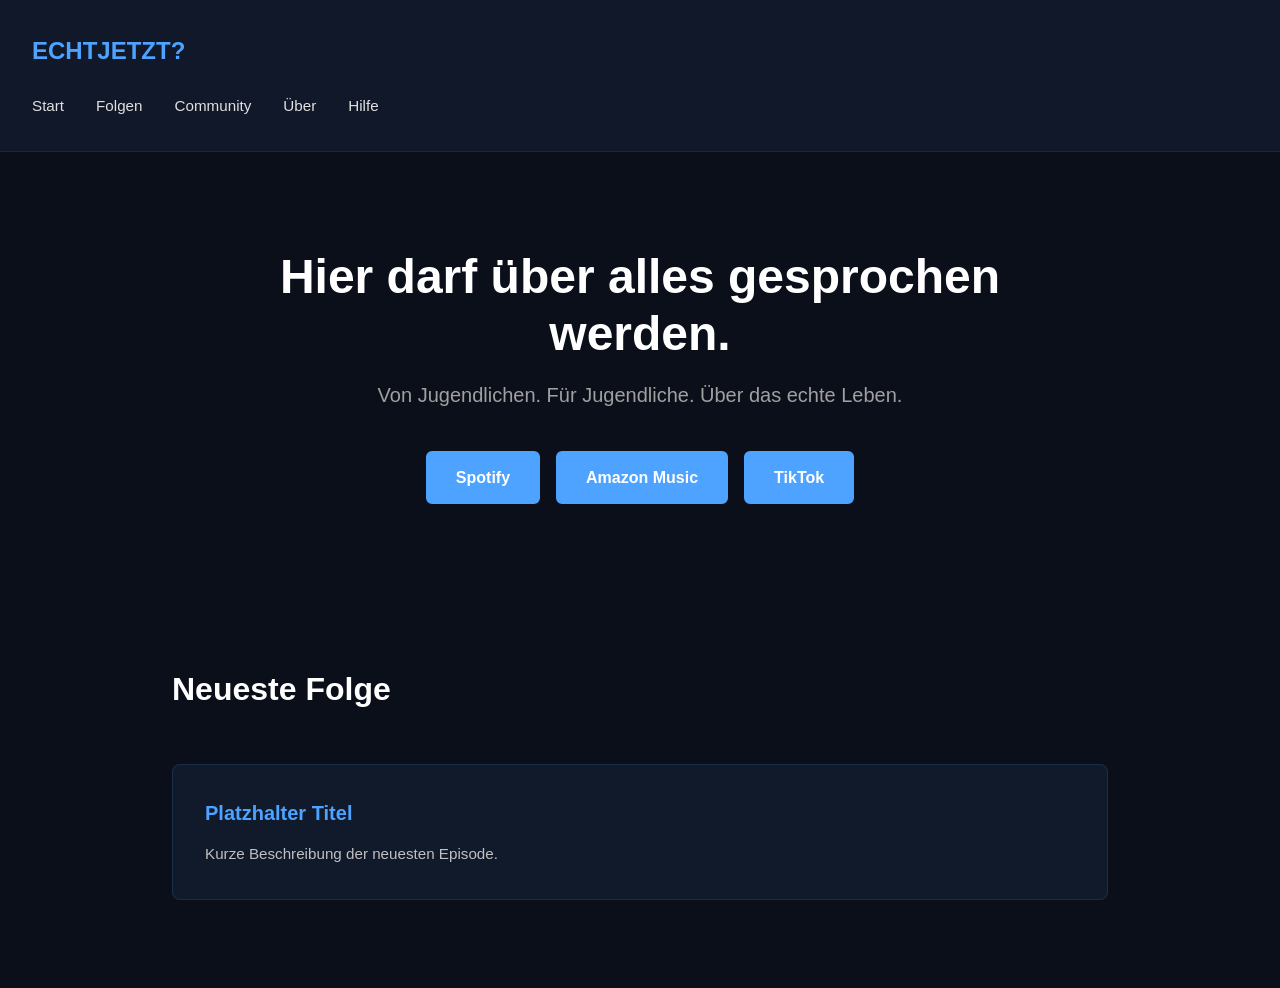
<file: index.html>
<!DOCTYPE html>
<html lang="de">
<head>
  <meta charset="UTF-8">
  <meta name="viewport" content="width=device-width, initial-scale=1.0">
  <title>ECHTJETZT?</title>
  <link rel="stylesheet" href="style.css">
</head>

<body>

  <header>
    <div class="logo">ECHTJETZT?</div>
    <nav>
      <a href="index.html">Start</a>
      <a href="folgen.html">Folgen</a>
      <a href="community.html">Community</a>
      <a href="ueber.html">Über</a>
      <a href="hilfe.html">Hilfe</a>
    </nav>
  </header>

  <div class="hero">
    <h1>Hier darf über alles gesprochen werden.</h1>
    <p>Von Jugendlichen. Für Jugendliche. Über das echte Leben.</p>

    <div class="buttons">
      <a href="#">Spotify</a>
      <a href="#">Amazon Music</a>
      <a href="#">TikTok</a>
    </div>
  </div>

  <div class="container">
    <h2>Neueste Folge</h2>
    <div class="card">
      <h3>Platzhalter Titel</h3>
      <p>Kurze Beschreibung der neuesten Episode.</p>
    </div>
  </div>

</body>
</html>
</file>
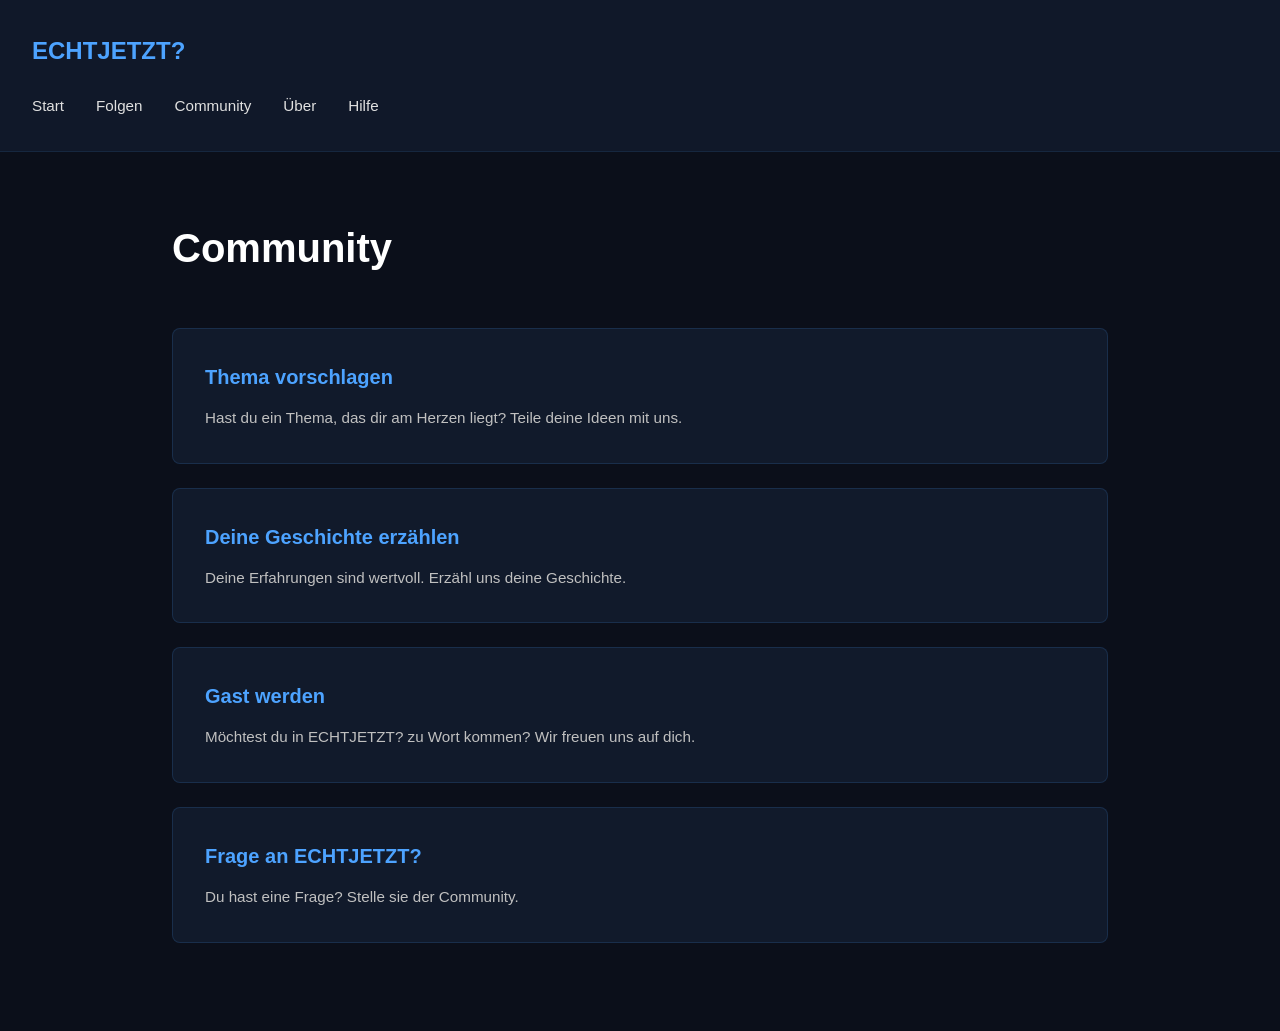
<file: community.html>
<!DOCTYPE html>
<html lang="de">
<head>
  <meta charset="UTF-8">
  <meta name="viewport" content="width=device-width, initial-scale=1.0">
  <title>Community – ECHTJETZT?</title>
  <link rel="stylesheet" href="style.css">
</head>

<body>

  <header>
    <div class="logo">ECHTJETZT?</div>
    <nav>
      <a href="index.html">Start</a>
      <a href="folgen.html">Folgen</a>
      <a href="community.html">Community</a>
      <a href="ueber.html">Über</a>
      <a href="hilfe.html">Hilfe</a>
    </nav>
  </header>

  <div class="container">
    <h1>Community</h1>

    <div class="card">
      <h3>Thema vorschlagen</h3>
      <p>Hast du ein Thema, das dir am Herzen liegt? Teile deine Ideen mit uns.</p>
    </div>

    <div class="card">
      <h3>Deine Geschichte erzählen</h3>
      <p>Deine Erfahrungen sind wertvoll. Erzähl uns deine Geschichte.</p>
    </div>

    <div class="card">
      <h3>Gast werden</h3>
      <p>Möchtest du in ECHTJETZT? zu Wort kommen? Wir freuen uns auf dich.</p>
    </div>

    <div class="card">
      <h3>Frage an ECHTJETZT?</h3>
      <p>Du hast eine Frage? Stelle sie der Community.</p>
    </div>
  </div>

</body>
</html>
</file>
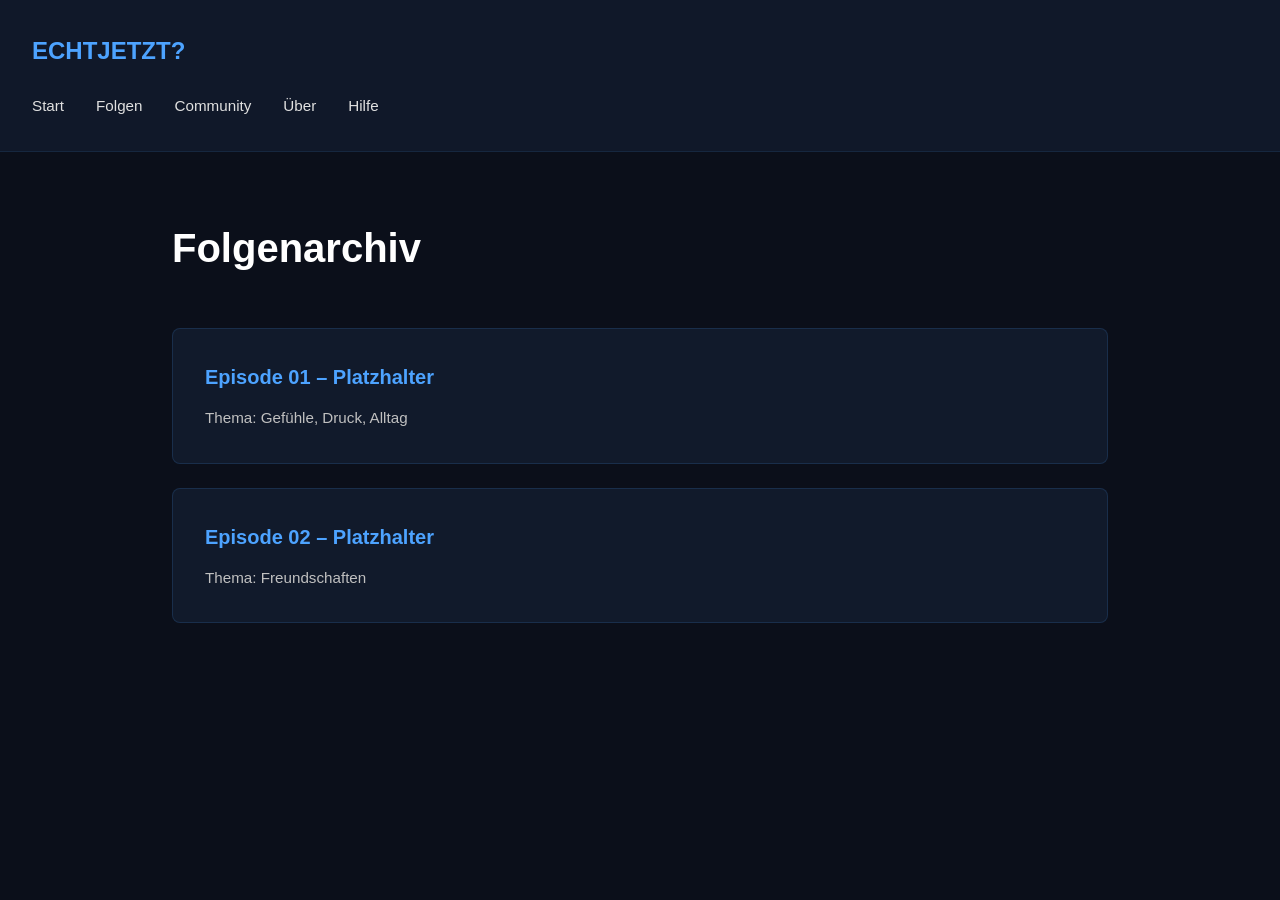
<file: folgen.html>
<!DOCTYPE html>
<html lang="de">
<head>
  <meta charset="UTF-8">
  <meta name="viewport" content="width=device-width, initial-scale=1.0">
  <title>Folgen – ECHTJETZT?</title>
  <link rel="stylesheet" href="style.css">
</head>

<body>

  <header>
    <div class="logo">ECHTJETZT?</div>
    <nav>
      <a href="index.html">Start</a>
      <a href="folgen.html">Folgen</a>
      <a href="community.html">Community</a>
      <a href="ueber.html">Über</a>
      <a href="hilfe.html">Hilfe</a>
    </nav>
  </header>

  <div class="container">
    <h1>Folgenarchiv</h1>

    <div class="card">
      <h3>Episode 01 – Platzhalter</h3>
      <p>Thema: Gefühle, Druck, Alltag</p>
    </div>

    <div class="card">
      <h3>Episode 02 – Platzhalter</h3>
      <p>Thema: Freundschaften</p>
    </div>
  </div>

</body>
</html>
</file>
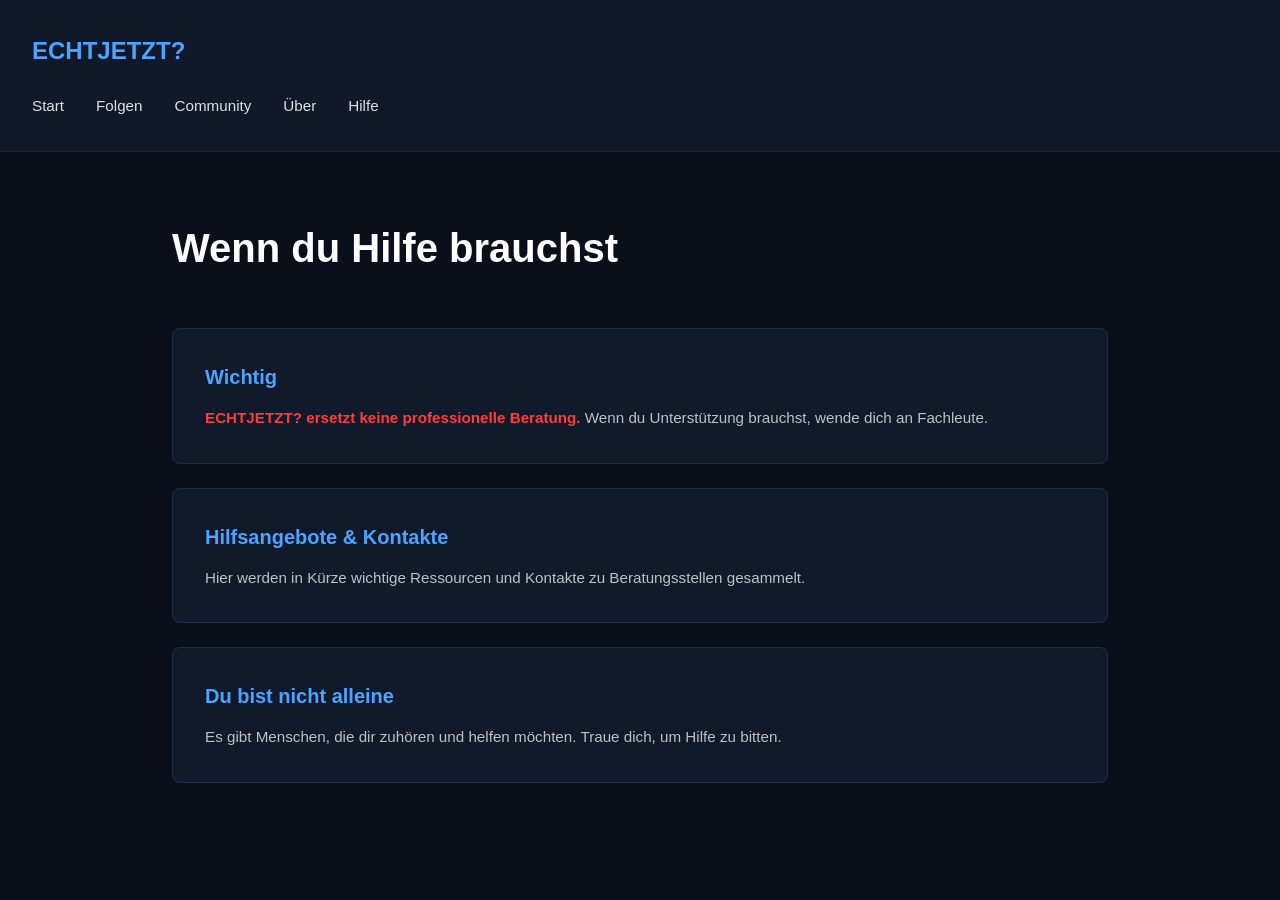
<file: hilfe.html>
<!DOCTYPE html>
<html lang="de">
<head>
  <meta charset="UTF-8">
  <meta name="viewport" content="width=device-width, initial-scale=1.0">
  <title>Hilfe – ECHTJETZT?</title>
  <link rel="stylesheet" href="style.css">
</head>

<body>

  <header>
    <div class="logo">ECHTJETZT?</div>
    <nav>
      <a href="index.html">Start</a>
      <a href="folgen.html">Folgen</a>
      <a href="community.html">Community</a>
      <a href="ueber.html">Über</a>
      <a href="hilfe.html">Hilfe</a>
    </nav>
  </header>

  <div class="container">
    <h1>Wenn du Hilfe brauchst</h1>

    <div class="card">
      <h3>Wichtig</h3>
      <p><strong class="accent-red">ECHTJETZT? ersetzt keine professionelle Beratung.</strong> Wenn du Unterstützung brauchst, wende dich an Fachleute.</p>
    </div>

    <div class="card">
      <h3>Hilfsangebote & Kontakte</h3>
      <p>Hier werden in Kürze wichtige Ressourcen und Kontakte zu Beratungsstellen gesammelt.</p>
    </div>

    <div class="card">
      <h3>Du bist nicht alleine</h3>
      <p>Es gibt Menschen, die dir zuhören und helfen möchten. Traue dich, um Hilfe zu bitten.</p>
    </div>
  </div>

</body>
</html>
</file>
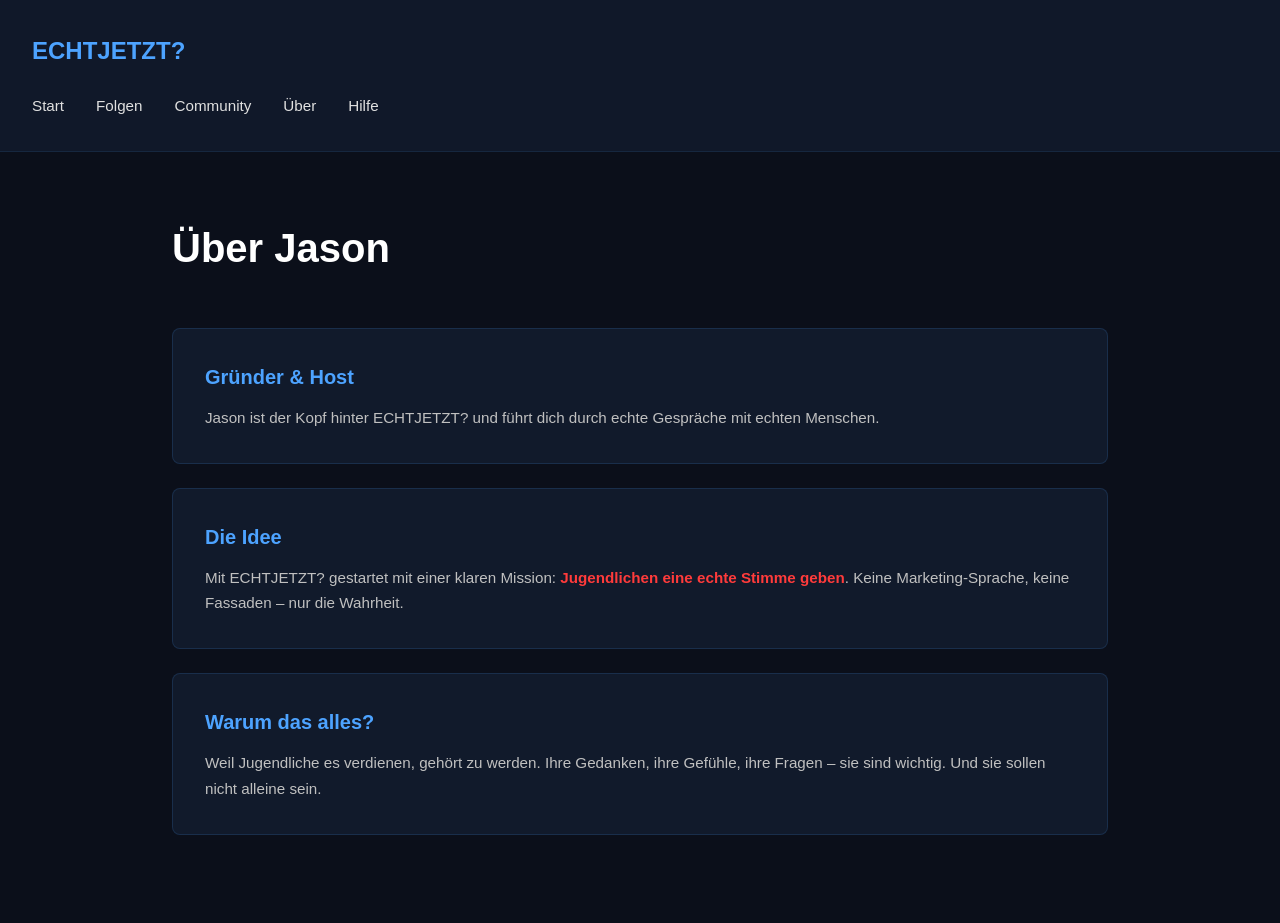
<file: jason.html>
<!DOCTYPE html>
<html lang="de">
<head>
  <meta charset="UTF-8">
  <meta name="viewport" content="width=device-width, initial-scale=1.0">
  <title>Jason – ECHTJETZT?</title>
  <link rel="stylesheet" href="style.css">
</head>

<body>

  <header>
    <div class="logo">ECHTJETZT?</div>
    <nav>
      <a href="index.html">Start</a>
      <a href="folgen.html">Folgen</a>
      <a href="community.html">Community</a>
      <a href="ueber.html">Über</a>
      <a href="hilfe.html">Hilfe</a>
    </nav>
  </header>

  <div class="container">
    <h1>Über Jason</h1>

    <div class="card">
      <h3>Gründer & Host</h3>
      <p>Jason ist der Kopf hinter ECHTJETZT? und führt dich durch echte Gespräche mit echten Menschen.</p>
    </div>

    <div class="card">
      <h3>Die Idee</h3>
      <p>Mit ECHTJETZT? gestartet mit einer klaren Mission: <strong class="accent-red">Jugendlichen eine echte Stimme geben</strong>. Keine Marketing-Sprache, keine Fassaden – nur die Wahrheit.</p>
    </div>

    <div class="card">
      <h3>Warum das alles?</h3>
      <p>Weil Jugendliche es verdienen, gehört zu werden. Ihre Gedanken, ihre Gefühle, ihre Fragen – sie sind wichtig. Und sie sollen nicht alleine sein.</p>
    </div>
  </div>

</body>
</html>
</file>
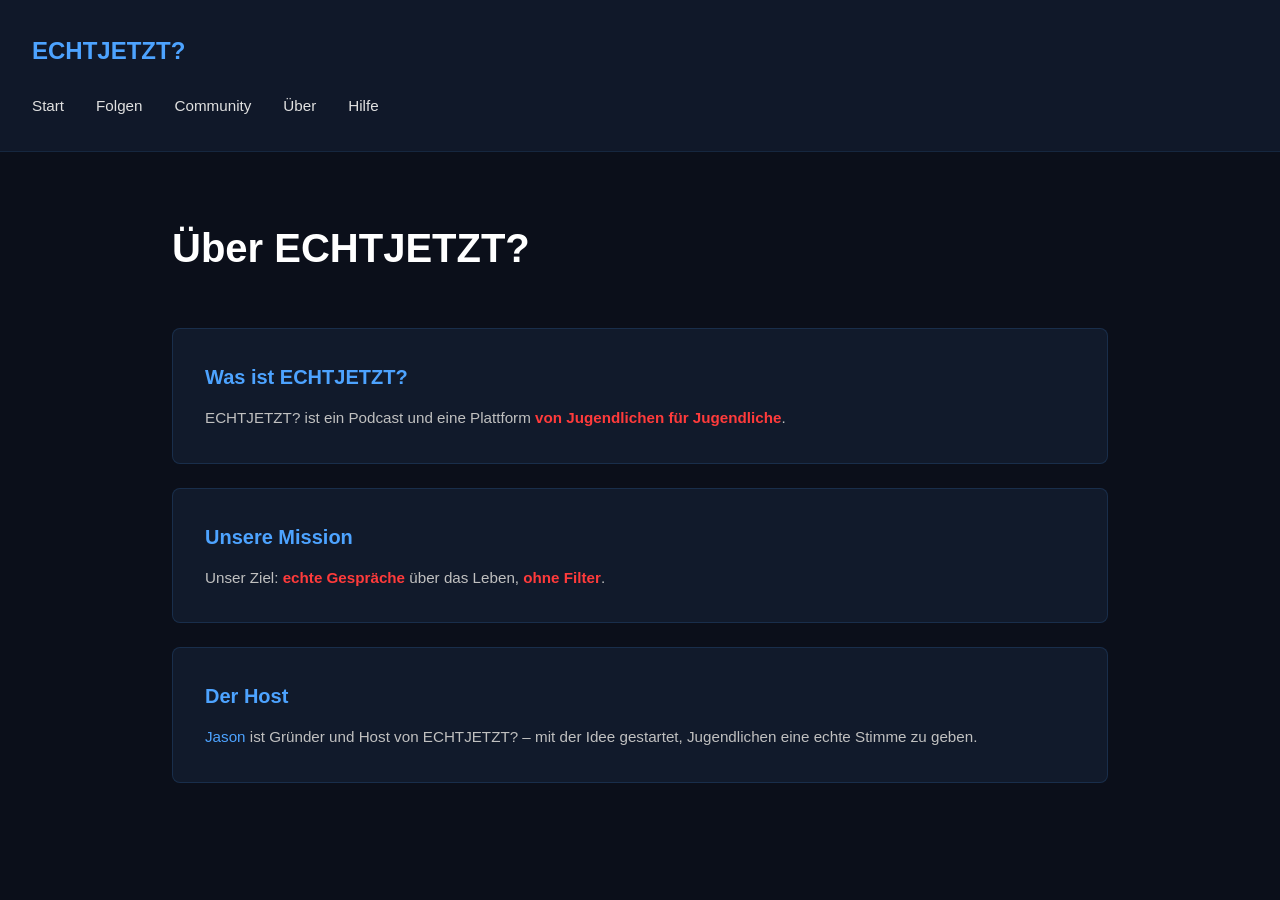
<file: ueber.html>
<!DOCTYPE html>
<html lang="de">
<head>
  <meta charset="UTF-8">
  <meta name="viewport" content="width=device-width, initial-scale=1.0">
  <title>Über – ECHTJETZT?</title>
  <link rel="stylesheet" href="style.css">
</head>

<body>

  <header>
    <div class="logo">ECHTJETZT?</div>
    <nav>
      <a href="index.html">Start</a>
      <a href="folgen.html">Folgen</a>
      <a href="community.html">Community</a>
      <a href="ueber.html">Über</a>
      <a href="hilfe.html">Hilfe</a>
    </nav>
  </header>

  <div class="container">
    <h1>Über ECHTJETZT?</h1>

    <div class="card">
      <h3>Was ist ECHTJETZT?</h3>
      <p>ECHTJETZT? ist ein Podcast und eine Plattform <strong>von Jugendlichen für Jugendliche</strong>.</p>
    </div>

    <div class="card">
      <h3>Unsere Mission</h3>
      <p>Unser Ziel: <strong>echte Gespräche</strong> über das Leben, <strong>ohne Filter</strong>.</p>
    </div>

    <div class="card">
      <h3>Der Host</h3>
      <p><a href="jason.html" style="color: #4da3ff; text-decoration: none;">Jason</a> ist Gründer und Host von ECHTJETZT? – mit der Idee gestartet, Jugendlichen eine echte Stimme zu geben.</p>
    </div>
  </div>

</body>
</html>
</file>
<file: style.css>
/* ===== CSS Reset & Basis ===== */
* {
  margin: 0;
  padding: 0;
  box-sizing: border-box;
}

html {
  scroll-behavior: smooth;
}

body {
  font-family: -apple-system, BlinkMacSystemFont, 'Segoe UI', Roboto, Oxygen, Ubuntu, Cantarell, sans-serif;
  background-color: #0b0f1a;
  color: #e0e0e0;
  line-height: 1.6;
}

/* ===== Header & Navigation ===== */
header {
  background-color: rgba(17, 26, 43, 0.95);
  backdrop-filter: blur(10px);
  border-bottom: 1px solid rgba(77, 163, 255, 0.1);
  padding: 2rem 0;
  position: sticky;
  top: 0;
  z-index: 100;
}

.logo {
  font-size: 1.5rem;
  font-weight: 700;
  color: #4da3ff;
  margin-bottom: 1.5rem;
  padding: 0 2rem;
}

nav {
  display: flex;
  gap: 2rem;
  padding: 0 2rem;
  flex-wrap: wrap;
}

nav a {
  color: #e0e0e0;
  text-decoration: none;
  font-size: 0.95rem;
  font-weight: 500;
  transition: color 0.3s ease;
  position: relative;
}

nav a:hover {
  color: #4da3ff;
}

nav a::after {
  content: '';
  position: absolute;
  bottom: -4px;
  left: 0;
  width: 0;
  height: 2px;
  background-color: #4da3ff;
  transition: width 0.3s ease;
}

nav a:hover::after {
  width: 100%;
}

/* ===== Hero Section ===== */
.hero {
  padding: 6rem 2rem;
  text-align: center;
  max-width: 900px;
  margin: 0 auto;
}

.hero h1 {
  font-size: 3rem;
  font-weight: 700;
  color: #ffffff;
  margin-bottom: 1rem;
  line-height: 1.2;
}

.hero p {
  font-size: 1.25rem;
  color: #a0a0a0;
  margin-bottom: 2.5rem;
}

.buttons {
  display: flex;
  gap: 1rem;
  justify-content: center;
  flex-wrap: wrap;
}

.buttons a {
  display: inline-block;
  padding: 0.75rem 1.75rem;
  background-color: #4da3ff;
  color: #ffffff;
  text-decoration: none;
  border-radius: 6px;
  font-weight: 600;
  transition: all 0.3s ease;
  border: 2px solid #4da3ff;
}

.buttons a:hover {
  background-color: transparent;
  color: #4da3ff;
  transform: translateY(-2px);
}

/* ===== Container & Layout ===== */
.container {
  max-width: 1000px;
  margin: 0 auto;
  padding: 4rem 2rem;
}

.container h1,
.container h2 {
  font-size: 2.5rem;
  color: #ffffff;
  margin-bottom: 3rem;
  font-weight: 700;
}

.container h2 {
  font-size: 2rem;
}

/* ===== Cards ===== */
.card {
  background-color: #111a2b;
  padding: 2rem;
  border-radius: 8px;
  margin-bottom: 1.5rem;
  border: 1px solid rgba(77, 163, 255, 0.15);
  transition: all 0.3s ease;
  display: flex;
  flex-direction: column;
}

.card:hover {
  border-color: rgba(77, 163, 255, 0.35);
  background-color: rgba(17, 26, 43, 0.8);
  transform: translateY(-4px);
}

.card h3 {
  color: #4da3ff;
  font-size: 1.25rem;
  margin-bottom: 0.75rem;
  font-weight: 600;
}

.card p {
  color: #c0c0c0;
  font-size: 0.95rem;
  line-height: 1.7;
}

.card strong {
  color: #ff3b3b;
}

/* ===== Responsive Design ===== */
@media (max-width: 768px) {
  nav {
    flex-direction: column;
    gap: 0.5rem;
  }

  .hero h1 {
    font-size: 2rem;
  }

  .hero p {
    font-size: 1rem;
  }

  .container h1,
  .container h2 {
    font-size: 1.75rem;
  }

  .card {
    padding: 1.5rem;
  }
}

/* ===== Utilities ===== */
.accent-red {
  color: #ff3b3b;
}

.accent-blue {
  color: #4da3ff;
}

/* ===== Spacing ===== */
h1 {
  margin-top: 0;
}

p {
  margin: 0;
}
</file>
